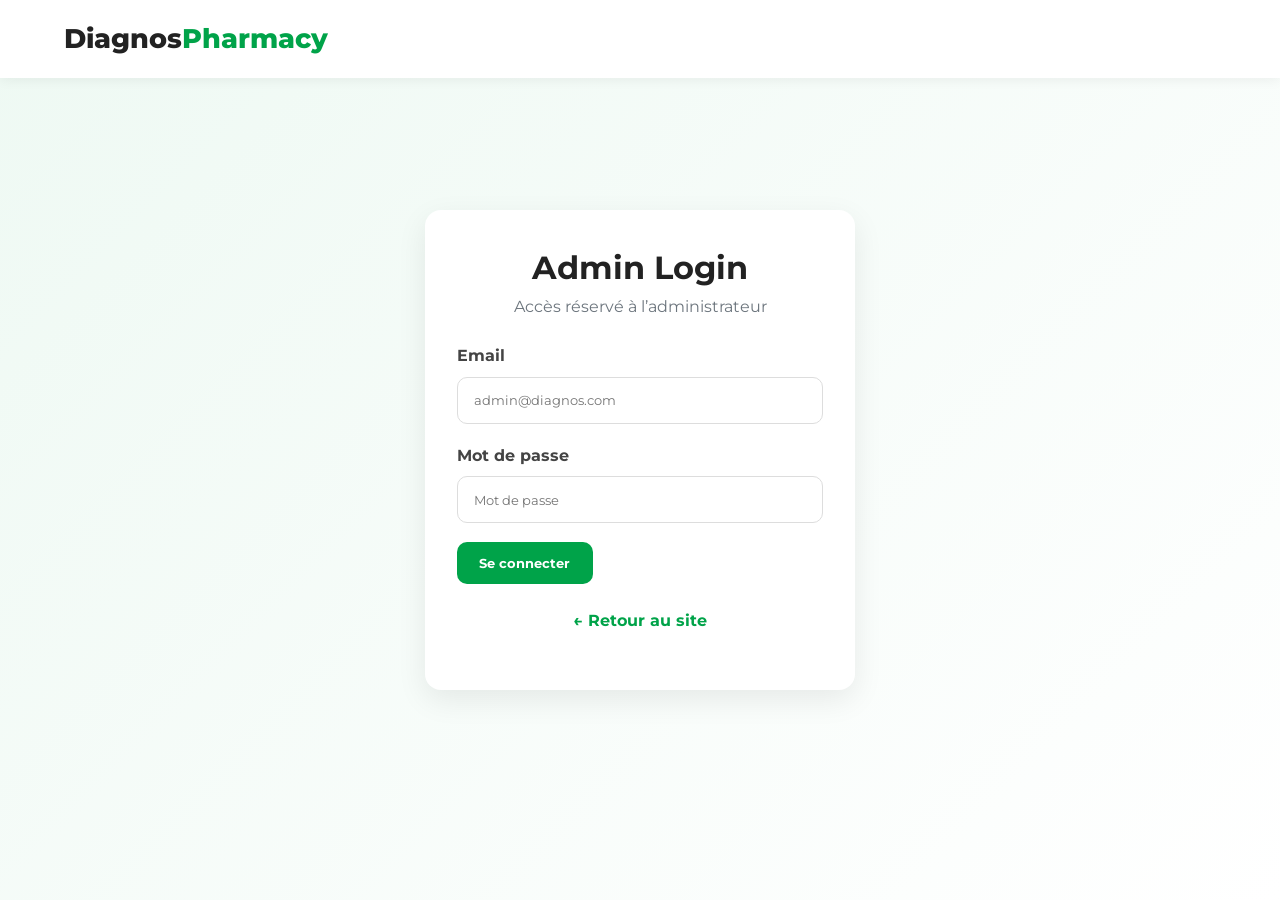
<file: admin-login.html>
<!DOCTYPE html>
<html lang="fr">
<head>
  <meta charset="UTF-8">
  <meta name="viewport" content="width=device-width, initial-scale=1.0">
  <title>Admin Login - Diagnos Pharmacy</title>

  <link rel="stylesheet" href="styles.css">
  <link href="https://fonts.googleapis.com/css2?family=Montserrat:wght@400;600;700&display=swap" rel="stylesheet">
</head>

<body>

<!-- HEADER -->
<header>
  <div class="container header-container">
    <a href="index.html" class="logo">Diagnos<span>Pharmacy</span></a>
  </div>
</header>

<!-- LOGIN -->
<main class="auth-page">
  <div class="auth-box">

    <h1>Admin Login</h1>
    <p>Accès réservé à l’administrateur</p>

    <form id="admin-login-form">

      <div class="form-group">
        <label for="admin-email">Email</label>
        <input type="email" id="admin-email" placeholder="admin@diagnos.com" required>
      </div>

      <div class="form-group">
        <label for="admin-password">Mot de passe</label>
        <input type="password" id="admin-password" placeholder="Mot de passe" required>
      </div>

      <button type="submit" class="btn btn-primary">
        Se connecter
      </button>

    </form>

    <p class="auth-link">
      <a href="index.html">← Retour au site</a>
    </p>

  </div>
</main>

<!-- SCRIPT -->
<script>
  document.getElementById("admin-login-form").addEventListener("submit", function(e) {
    e.preventDefault();

    const email = document.getElementById("admin-email").value.trim().toLowerCase();
    const password = document.getElementById("admin-password").value;

    if (email === "admin@diagnos.com" && password === "admin123") {
      sessionStorage.setItem("adminLoggedIn", "true");
      window.location.replace("admin.html");
    } else {
      alert("Identifiants admin incorrects.");
    }
  });
</script>

</body>
</html>
</file>
<file: styles.css>
html {
  scroll-behavior: smooth;
}

:root {
  --primary: #00a349;
  --primary-dark: #00873c;
  --dark: #222;
  --text: #444;
  --muted: #6c757d;
  --light: #f6f8fa;
  --white: #fff;
  --danger: #dc3545;
  --radius: 16px;
  --shadow: 0 10px 30px rgba(0, 0, 0, 0.08);
  --shadow-hover: 0 16px 40px rgba(0, 0, 0, 0.14);
  --transition: 0.3s ease;
}

* {
  margin: 0;
  padding: 0;
  box-sizing: border-box;
}

html {
  scroll-behavior: smooth;
}

body {
  font-family: "Montserrat", sans-serif;
  background: var(--light);
  color: var(--text);
  line-height: 1.6;
  overflow-x: hidden;
}

a {
  text-decoration: none;
  color: inherit;
}

ul {
  list-style: none;
}

img {
  width: 100%;
  display: block;
}

button,
input,
select,
textarea {
  font-family: inherit;
}

/* Layout */
.container {
  width: 100%;
  max-width: 1200px;
  margin: auto;
  padding: 0 1.5rem;
}

main {
  padding-top: 95px;
}

section {
  padding: 5rem 0;
}

.page-title,
.section-title {
  text-align: center;
  font-size: 2.4rem;
  color: var(--dark);
  margin-bottom: 2.5rem;
}

.page-title::after,
.section-title::after {
  content: "";
  display: block;
  width: 70px;
  height: 4px;
  background: var(--primary);
  margin: 14px auto 0;
  border-radius: 20px;
}

/* Buttons */
.btn,
button {
  transition: var(--transition);
}

.btn {
  display: inline-flex;
  justify-content: center;
  align-items: center;
  gap: 8px;
  padding: 0.8rem 1.4rem;
  border: none;
  border-radius: 10px;
  font-weight: 700;
  cursor: pointer;
}

.btn:hover,
button:hover {
  transform: translateY(-2px);
}

.btn-primary {
  background: var(--primary);
  color: var(--white);
}

.btn-primary:hover {
  background: var(--primary-dark);
}

.btn-secondary {
  background: #444;
  color: var(--white);
}

.btn-outline {
  border: 2px solid var(--primary);
  color: var(--primary);
  background: transparent;
}

.btn-outline:hover {
  background: var(--primary);
  color: var(--white);
}

.btn-small {
  padding: 0.55rem 1rem;
  font-size: 0.9rem;
}

/* Header */
header {
  position: fixed;
  top: 0;
  left: 0;
  width: 100%;
  z-index: 1000;
  background: rgba(255, 255, 255, 0.96);
  backdrop-filter: blur(10px);
  box-shadow: 0 2px 12px rgba(0, 0, 0, 0.06);
}

.header-container {
  height: 78px;
  display: flex;
  justify-content: space-between;
  align-items: center;
}

.logo {
  font-size: 1.7rem;
  font-weight: 800;
  color: var(--dark);
}

.logo span {
  color: var(--primary);
}

nav ul {
  display: flex;
  gap: 1.7rem;
}

nav a {
  font-weight: 700;
  color: var(--dark);
}

nav a:hover,
nav a.active,
.mobile-nav a.active {
  color: var(--primary);
}

.mobile-menu-btn {
  display: none;
  background: none;
  border: none;
  font-size: 1.5rem;
  color: var(--dark);
  cursor: pointer;
}

/* Mobile Menu */
.mobile-nav {
  position: fixed;
  top: 78px;
  left: 0;
  width: 100%;
  background: var(--white);
  z-index: 999;
  box-shadow: var(--shadow);
  transform: translateY(-150%);
  transition: var(--transition);
}

.mobile-nav.active {
  transform: translateY(0);
}

.mobile-nav ul {
  display: flex;
  flex-direction: column;
  padding: 1rem 1.5rem;
}

.mobile-nav a {
  display: block;
  padding: 14px 0;
  border-bottom: 1px solid #eee;
  font-weight: 700;
}

/* Hero */
.hero {
  margin-top: 78px;
  padding: 6rem 0;
  background: linear-gradient(135deg, #eef9f3, #ffffff);
}

.hero-container {
  display: grid;
  grid-template-columns: 1fr 1fr;
  gap: 3rem;
  align-items: center;
}

.hero-content h1 {
  font-size: 3.4rem;
  color: var(--dark);
  line-height: 1.1;
  margin-bottom: 1rem;
}

.hero-content p {
  font-size: 1.15rem;
  color: var(--muted);
  margin-bottom: 2rem;
}

.hero-buttons {
  display: flex;
  gap: 1rem;
  flex-wrap: wrap;
}

.hero-image {
  border-radius: 24px;
  overflow: hidden;
  box-shadow: var(--shadow-hover);
}

.hero-image img {
  height: 430px;
  object-fit: cover;
}

/* Cards */
.service-card,
.product-card,
.blog-card,
.blog-post,
.location-card,
.testimonial-card,
.cart-items,
.cart-summary,
.product-gallery,
.product-info,
.map-container {
  background: var(--white);
  border-radius: var(--radius);
  box-shadow: var(--shadow);
  transition: var(--transition);
  opacity: 1;
  visibility: visible;
}

.service-card:hover,
.product-card:hover,
.blog-card:hover,
.blog-post:hover,
.location-card:hover,
.testimonial-card:hover {
  transform: translateY(-6px);
  box-shadow: var(--shadow-hover);
}

/* Services */
.services {
  background: var(--white);
}

.services-grid,
.products-grid,
.blog-grid,
.locations-grid,
.testimonials-slider {
  display: grid;
  grid-template-columns: repeat(auto-fit, minmax(250px, 1fr));
  gap: 2rem;
}

.service-card {
  padding: 2rem;
  text-align: center;
}

.service-icon {
  width: 78px;
  height: 78px;
  margin: 0 auto 1.4rem;
  border-radius: 50%;
  background: rgba(0, 163, 73, 0.1);
  display: flex;
  align-items: center;
  justify-content: center;
}

.service-icon i {
  color: var(--primary);
  font-size: 2rem;
}

/* Products */
.products,
.products-page {
  background: var(--light);
}

.product-card {
  overflow: hidden;
}

.product-card img {
  height: 220px;
  object-fit: cover;
}

.product-card h3 {
  padding: 1rem 1rem 0;
  color: var(--dark);
}

.product-price,
.price {
  padding: 0 1rem;
  color: var(--primary);
  font-size: 1.2rem;
  font-weight: 800;
}

.product-card .btn,
.product-card button {
  width: calc(100% - 2rem);
  margin: 1rem;
}

.product-filters {
  background: var(--white);
  padding: 2rem 0;
  margin-bottom: 2rem;
  box-shadow: var(--shadow);
}

.filter-options {
  display: flex;
  gap: 1rem;
}

.filter-options input,
.filter-options select {
  width: 100%;
  padding: 0.85rem 1rem;
  border: 1px solid #ddd;
  border-radius: 10px;
  outline: none;
}

.filter-options input:focus,
.filter-options select:focus {
  border-color: var(--primary);
}

/* Product Detail */
.product-detail {
  padding-bottom: 5rem;
}

.product-detail-grid {
  display: grid;
  grid-template-columns: 1fr 1fr;
  gap: 2rem;
}

.product-gallery,
.product-info {
  padding: 1.5rem;
}

.main-image {
  height: 430px;
  object-fit: cover;
  border-radius: 14px;
}

.product-info h1 {
  font-size: 2.2rem;
  color: var(--dark);
}

.product-info .price {
  padding: 0;
  font-size: 1.8rem;
}

.product-meta {
  background: #f0faf4;
  padding: 1rem;
  border-radius: 12px;
  margin: 1.2rem 0;
}

.product-description {
  margin-top: 1.5rem;
}

/* Blog */
.blog-page,
.blog-preview {
  background: var(--light);
}

.blog-card,
.blog-post {
  overflow: hidden;
}

.blog-card img,
.blog-post img {
  height: 220px;
  object-fit: cover;
}

.blog-content,
.post-content {
  padding: 1.5rem;
}

.post-meta,
.blog-meta {
  color: var(--muted);
  font-size: 0.9rem;
  margin-bottom: 0.8rem;
}

.blog-content h3,
.post-content h2 {
  color: var(--dark);
  font-size: 1.25rem;
}

.read-more {
  color: var(--primary);
  font-weight: 800;
}

/* Locations */
.locations-page,
.locations-preview {
  background: var(--light);
}

.location-list {
  display: flex;
  flex-direction: column;
  gap: 1rem;
}

.location-card {
  padding: 1.4rem;
}

.location-card img {
  height: 220px;
  object-fit: cover;
  border-radius: var(--radius) var(--radius) 0 0;
}

.location-card h3 {
  color: var(--primary);
}

.location-card p {
  display: flex;
  gap: 0.6rem;
  align-items: center;
  color: var(--muted);
}

.map-container {
  overflow: hidden;
}

#pharmacy-map {
  width: 100%;
  height: 420px;
}

/* Cart */
.cart-page {
  min-height: 100vh;
  padding-bottom: 5rem;
}

.cart-grid {
  display: grid;
  grid-template-columns: 2fr 1fr;
  gap: 2rem;
}

.cart-items,
.cart-summary {
  padding: 1.5rem;
}

.cart-item {
  display: flex;
  gap: 1rem;
  align-items: center;
  background: #fafafa;
  border: 1px solid #eee;
  border-radius: 14px;
  padding: 1rem;
  margin-bottom: 1rem;
}

.cart-item img {
  width: 95px;
  height: 95px;
  object-fit: cover;
  border-radius: 12px;
}

.item-details {
  flex: 1;
}

.quantity-selector {
  display: flex;
  gap: 0.7rem;
  align-items: center;
  margin-top: 0.8rem;
}

.quantity-selector input {
  width: 45px;
  text-align: center;
  border: none;
  background: #eee;
  border-radius: 8px;
  padding: 0.5rem;
}

.qty-btn {
  width: 34px;
  height: 34px;
  border: none;
  border-radius: 8px;
  background: var(--primary);
  color: var(--white);
  cursor: pointer;
}

.remove-item {
  background: transparent;
  border: none;
  color: var(--danger);
  font-size: 1.3rem;
  cursor: pointer;
}

.summary-details p {
  display: flex;
  justify-content: space-between;
  margin: 1rem 0;
}

.total {
  border-top: 1px solid #ddd;
  padding-top: 1rem;
  font-weight: 800;
  font-size: 1.2rem;
}

.empty {
  text-align: center;
  color: var(--muted);
  padding: 3rem 1rem;
}

/* Newsletter */
.newsletter {
  background: var(--primary);
  color: var(--white);
  text-align: center;
}

.newsletter-container {
  max-width: 800px;
  margin: auto;
}

.newsletter-form {
  display: flex;
  max-width: 520px;
  margin: 2rem auto 0;
}

.newsletter-form input {
  flex: 1;
  padding: 0.9rem 1rem;
  border: none;
  border-radius: 10px 0 0 10px;
}

.newsletter-form button {
  border-radius: 0 10px 10px 0;
  background: var(--dark);
  color: var(--white);
  border: none;
  padding: 0 1.5rem;
}

/* Testimonials */
.testimonials {
  background: var(--white);
}

.testimonial-card {
  padding: 1.5rem;
}

.testimonial-rating {
  color: #ffc107;
  margin-bottom: 1rem;
}

.testimonial-author {
  display: flex;
  gap: 1rem;
  align-items: center;
}

.testimonial-author img {
  width: 55px;
  height: 55px;
  border-radius: 50%;
  object-fit: cover;
}

/* Footer */
footer {
  background: #1f2428;
  color: var(--white);
  padding: 4rem 0 0;
}

.footer-container {
  display: grid;
  grid-template-columns: repeat(auto-fit, minmax(220px, 1fr));
  gap: 3rem;
}

.footer-logo a {
  font-size: 1.7rem;
  font-weight: 800;
}

.footer-logo span {
  color: var(--primary);
}

.footer-links h3,
.footer-contact h3 {
  margin-bottom: 1rem;
}

.footer-links li,
.footer-contact p {
  margin-bottom: 0.7rem;
  opacity: 0.85;
}

.footer-links a:hover {
  color: var(--primary);
  padding-left: 5px;
}

.footer-social {
  display: flex;
  gap: 1rem;
  margin-top: 1rem;
}

.footer-social a {
  width: 40px;
  height: 40px;
  background: rgba(255,255,255,0.1);
  border-radius: 50%;
  display: flex;
  align-items: center;
  justify-content: center;
}

.footer-social a:hover {
  background: var(--primary);
}

.footer-bottom {
  margin-top: 3rem;
  padding: 1.3rem 0;
  border-top: 1px solid rgba(255,255,255,0.1);
  text-align: center;
  opacity: 0.8;
}

/* Notification */
.cart-notification {
  position: fixed;
  right: 20px;
  bottom: -100px;
  z-index: 10000;
  background: var(--primary);
  color: var(--white);
  padding: 15px 20px;
  border-radius: 12px;
  box-shadow: var(--shadow-hover);
  display: flex;
  gap: 10px;
  align-items: center;
  transition: var(--transition);
}

.cart-notification.show {
  transform: translateY(-120px);
}

/* Responsive */
@media (max-width: 992px) {
  .hero-container,
  .product-detail-grid,
  .cart-grid {
    grid-template-columns: 1fr;
  }

  .hero-content {
    text-align: center;
  }

  .hero-buttons {
    justify-content: center;
  }

  .hero-image {
    order: -1;
  }

  .main-image {
    height: 330px;
  }
}

@media (max-width: 900px) {
  nav {
    display: none;
  }

  .mobile-menu-btn {
    display: block;
  }

  .header-container {
    height: 70px;
  }

  .mobile-nav {
    top: 70px;
  }

  .logo {
    font-size: 1.35rem;
  }

  main {
    padding-top: 85px;
  }

  .hero {
    margin-top: 70px;
    padding: 4rem 0;
  }
}

@media (max-width: 768px) {
  .hero-content h1 {
    font-size: 2.5rem;
  }

  .filter-options,
  .newsletter-form {
    flex-direction: column;
  }

  .newsletter-form input,
  .newsletter-form button {
    border-radius: 10px;
    width: 100%;
  }
}

@media (max-width: 576px) {
  .container {
    padding: 0 1rem;
  }

  section {
    padding: 3.5rem 0;
  }

  .page-title,
  .section-title {
    font-size: 2rem;
  }

  .hero-content h1 {
    font-size: 2.1rem;
  }

  .hero-buttons,
  .cart-item {
    flex-direction: column;
  }

  .btn {
    width: 100%;
  }

  .products-grid,
  .services-grid,
  .blog-grid,
  .locations-grid,
  .testimonials-slider {
    grid-template-columns: 1fr;
  }

  .cart-item {
    align-items: flex-start;
  }

  .cart-item img {
    width: 100%;
    height: 180px;
  }

  .main-image {
    height: 260px;
  }
}

.hero-image {
  animation: floatImage 4s ease-in-out infinite;
}

@keyframes floatImage {
  0% {
    transform: translateY(0);
  }
  50% {
    transform: translateY(-12px);
  }
  100% {
    transform: translateY(0);
  }
}

.product-card,
.service-card,
.blog-card,
.location-card {
  transition: transform 0.3s ease, box-shadow 0.3s ease;
}

.product-card:hover,
.service-card:hover,
.blog-card:hover,
.location-card:hover {
  transform: translateY(-10px) scale(1.02);
  box-shadow: 0 20px 45px rgba(0, 0, 0, 0.15);
}

/* CUSTOM CURSOR */
.cursor-dot,
.cursor-outline {
  position: fixed;
  top: 0;
  left: 0;
  pointer-events: none;
  z-index: 99999;
  transform: translate(-50%, -50%);
  border-radius: 50%;
}

.cursor-dot {
  width: 8px;
  height: 8px;
  background: var(--primary);
}

.cursor-outline {
  width: 36px;
  height: 36px;
  border: 2px solid var(--primary);
  transition: transform 0.15s ease, width 0.15s ease, height 0.15s ease;
}

.cursor-outline.cursor-hover {
  width: 55px;
  height: 55px;
  background: rgba(0, 163, 73, 0.08);
}

/* PARALLAX */
.parallax-section {
  position: relative;
  overflow: hidden;
}

.parallax-float {
  will-change: transform;
}

/* Hide custom cursor on mobile */
@media (max-width: 900px) {
  .cursor-dot,
  .cursor-outline {
    display: none;
  }
}

.contact-page {
  min-height: 100vh;
  padding-bottom: 5rem;
}

.contact-grid {
  display: grid;
  grid-template-columns: 1fr 1.3fr;
  gap: 2rem;
}

.contact-info,
.contact-form-box {
  background: var(--white);
  padding: 2rem;
  border-radius: var(--radius);
  box-shadow: var(--shadow);
}

.contact-card {
  display: flex;
  gap: 1rem;
  padding: 1rem 0;
  border-bottom: 1px solid #eee;
}

.contact-card i {
  color: var(--primary);
  font-size: 1.4rem;
  margin-top: 5px;
}

.form-group {
  margin-bottom: 1.2rem;
}

.form-group label {
  display: block;
  font-weight: 700;
  margin-bottom: 0.5rem;
}

.form-group input,
.form-group select,
.form-group textarea {
  width: 100%;
  padding: 0.9rem 1rem;
  border: 1px solid #ddd;
  border-radius: 10px;
  outline: none;
}

.form-group input:focus,
.form-group select:focus,
.form-group textarea:focus {
  border-color: var(--primary);
}

@media (max-width: 900px) {
  .contact-grid {
    grid-template-columns: 1fr;
  }
}

.cart-items {
  min-height: 180px;
}

.cart-items .cart-item {
  display: flex !important;
  opacity: 1 !important;
  visibility: visible !important;
}

.cart-item h3,
.cart-item p,
.cart-item input {
  color: #222 !important;
}

.auth-page {
  min-height: 100vh;
  display: flex;
  align-items: center;
  justify-content: center;
  padding: 2rem;
  background: linear-gradient(135deg, #eef9f3, #ffffff);
}

.auth-box {
  width: 100%;
  max-width: 430px;
  background: var(--white);
  padding: 2rem;
  border-radius: var(--radius);
  box-shadow: var(--shadow);
}

.auth-box .logo {
  display: block;
  text-align: center;
  margin-bottom: 1.5rem;
}

.auth-box h1 {
  text-align: center;
  color: var(--dark);
}

.auth-box p {
  text-align: center;
  color: var(--muted);
  margin-bottom: 1.5rem;
}

.auth-link {
  margin-top: 1.5rem;
}

.auth-link a {
  color: var(--primary);
  font-weight: 700;
}

.checkout-page {
  padding: 5rem 0;
}

.checkout-grid {
  display: grid;
  grid-template-columns: 1.5fr 1fr;
  gap: 2rem;
}

.checkout-form,
.checkout-summary {
  background: white;
  padding: 2rem;
  border-radius: var(--radius);
  box-shadow: var(--shadow);
}

#checkout-items p {
  margin-bottom: 0.5rem;
}

@media (max-width: 900px) {
  .checkout-grid {
    grid-template-columns: 1fr;
  }
}

.admin-page {
  padding: 120px 20px 40px;
  background: #f5f7fb;
  min-height: 100vh;
}


.admin-header {
  display: flex;
  justify-content: space-between;
  align-items: center;
  margin-bottom: 2rem;
}

.admin-stats {
  display: grid;
  grid-template-columns: repeat(auto-fit, minmax(220px, 1fr));
  gap: 1rem;
  margin-bottom: 2rem;
}

.admin-stat-card,
.orders-box,
.order-card {
  background: white;
  padding: 1.5rem;
  border-radius: var(--radius);
  box-shadow: var(--shadow);
}

.admin-stat-card h3 {
  color: var(--muted);
}

.admin-stat-card p {
  font-size: 2rem;
  font-weight: 800;
  color: var(--primary);
}

.order-card {
  margin-bottom: 1.2rem;
}

.order-top,
.order-bottom {
  display: flex;
  justify-content: space-between;
  gap: 1rem;
}

.order-items {
  margin: 1rem 0;
  padding: 1rem;
  background: #f6f8fa;
  border-radius: 10px;
}

.order-status {
  padding: 0.45rem 0.8rem;
  border-radius: 20px;
  font-weight: 700;
  font-size: 0.85rem;
}

.order-status.pending {
  background: #fff3cd;
  color: #856404;
}

.order-status.processing {
  background: #d1ecf1;
  color: #0c5460;
}

.order-status.completed {
  background: #d4edda;
  color: #155724;
}

.order-status.cancelled {
  background: #f8d7da;
  color: #721c24;
}

.order-bottom select {
  padding: 0.6rem;
  border-radius: 8px;
  border: 1px solid #ddd;
}

.btn-danger {
  background: var(--danger);
  color: white;
}

@media (max-width: 700px) {
  .admin-header,
  .order-top,
  .order-bottom {
    flex-direction: column;
  }
}

.orders-page {
  padding: 4rem 0;
}

.user-menu {
  position: relative;
}

.user-dropdown {
  display: none;
  position: absolute;
  top: 35px;
  right: 0;
  width: 180px;
  background: white;
  border-radius: 12px;
  box-shadow: var(--shadow);
  overflow: hidden;
  z-index: 1000;
}

.user-dropdown.active {
  display: block;
}

.user-dropdown a,
.user-dropdown button {
  display: block;
  width: 100%;
  padding: 12px;
  border: none;
  background: white;
  text-align: left;
  cursor: pointer;
  font-weight: 600;
  color: var(--dark);
}

.user-dropdown a:hover,
.user-dropdown button:hover {
  background: #f6f8fa;
  color: var(--primary);
}

.form-error {
  color: #e74c3c;
  font-size: 0.9rem;
  margin-bottom: 10px;
  text-align: center;
}

.mobile-logout-btn {
  width: 100%;
  padding: 14px 0;
  border: none;
  background: transparent;
  text-align: left;
  font-weight: 700;
  color: var(--danger);
  cursor: pointer;
}

.toast-message {
  position: fixed;
  top: 90px;
  right: 20px;
  z-index: 99999;
  background: white;
  color: #222;
  padding: 16px 20px;
  border-left: 5px solid var(--primary);
  border-radius: 12px;
  box-shadow: var(--shadow);
  font-weight: 700;
  animation: toastIn 0.3s ease;
}

.toast-message.error {
  border-left-color: var(--danger);
}

@keyframes toastIn {
  from {
    opacity: 0;
    transform: translateX(40px);
  }
  to {
    opacity: 1;
    transform: translateX(0);
  }
}
</file>
